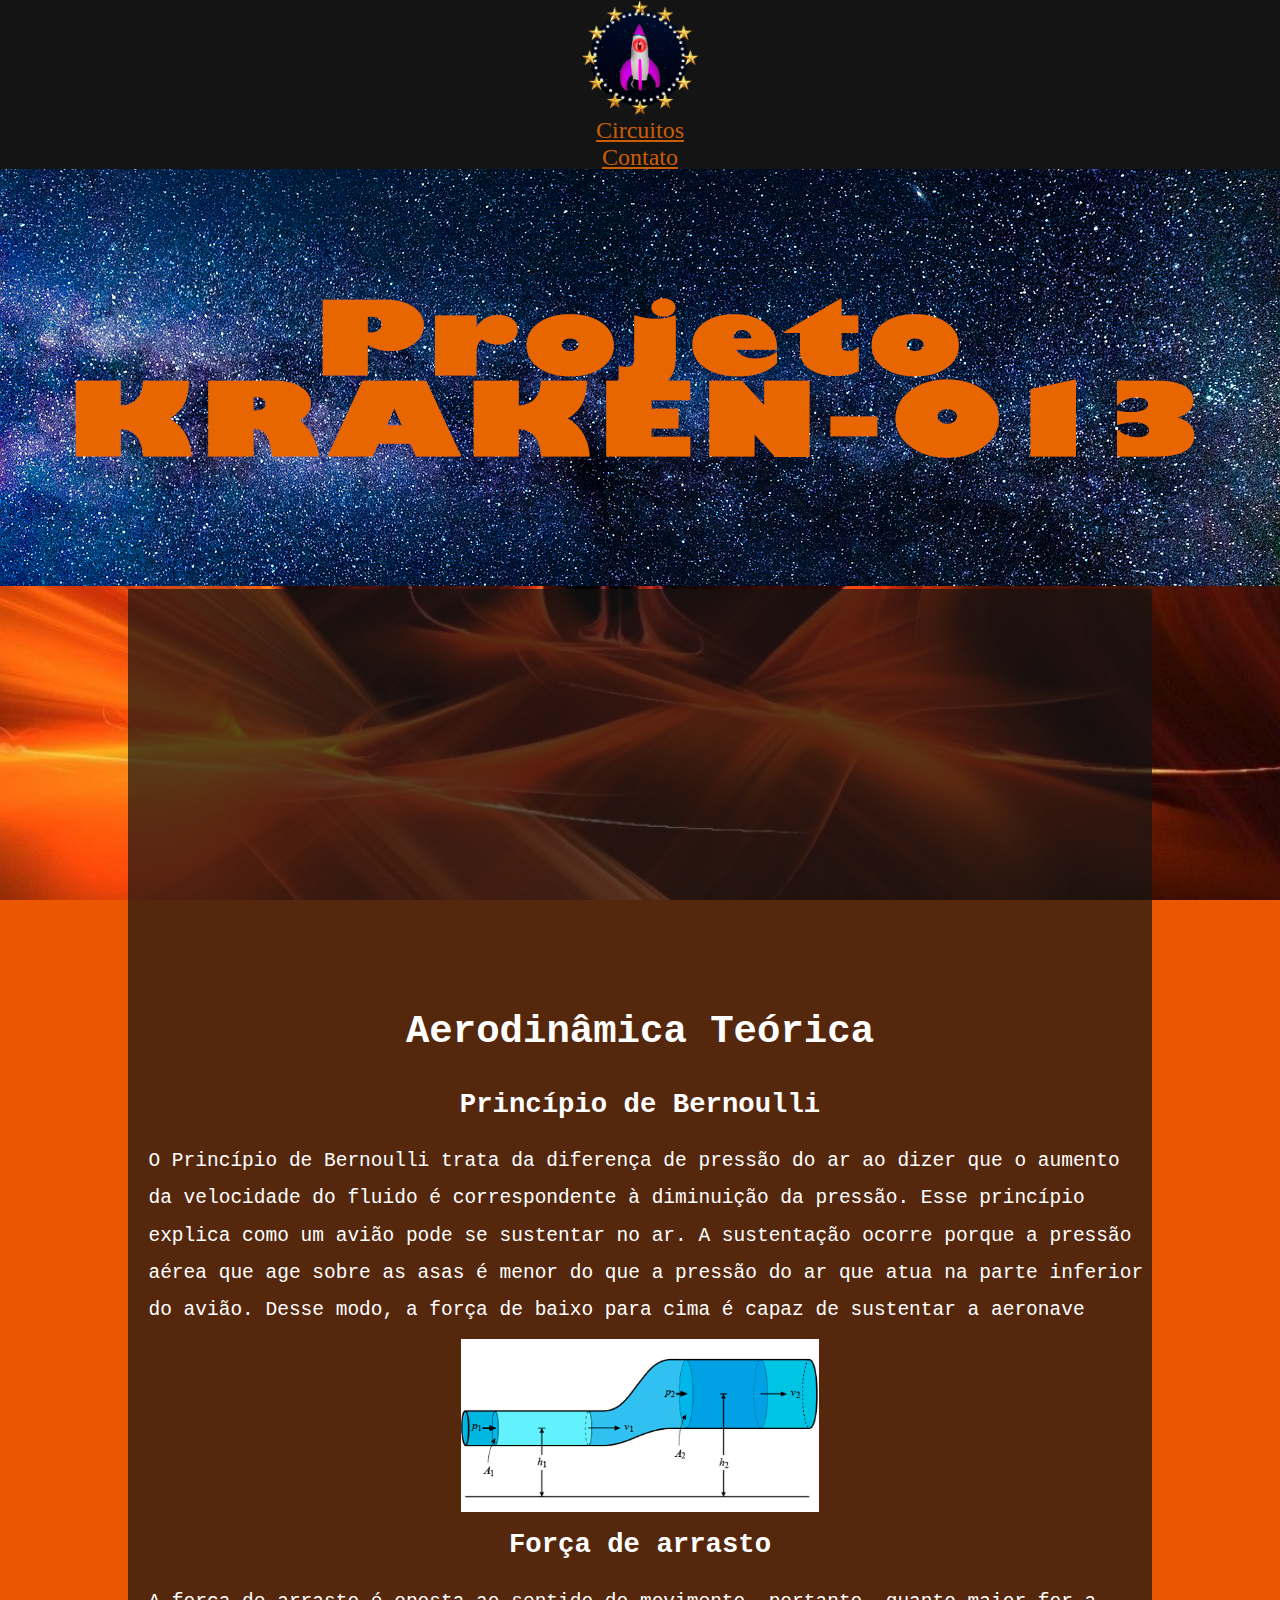
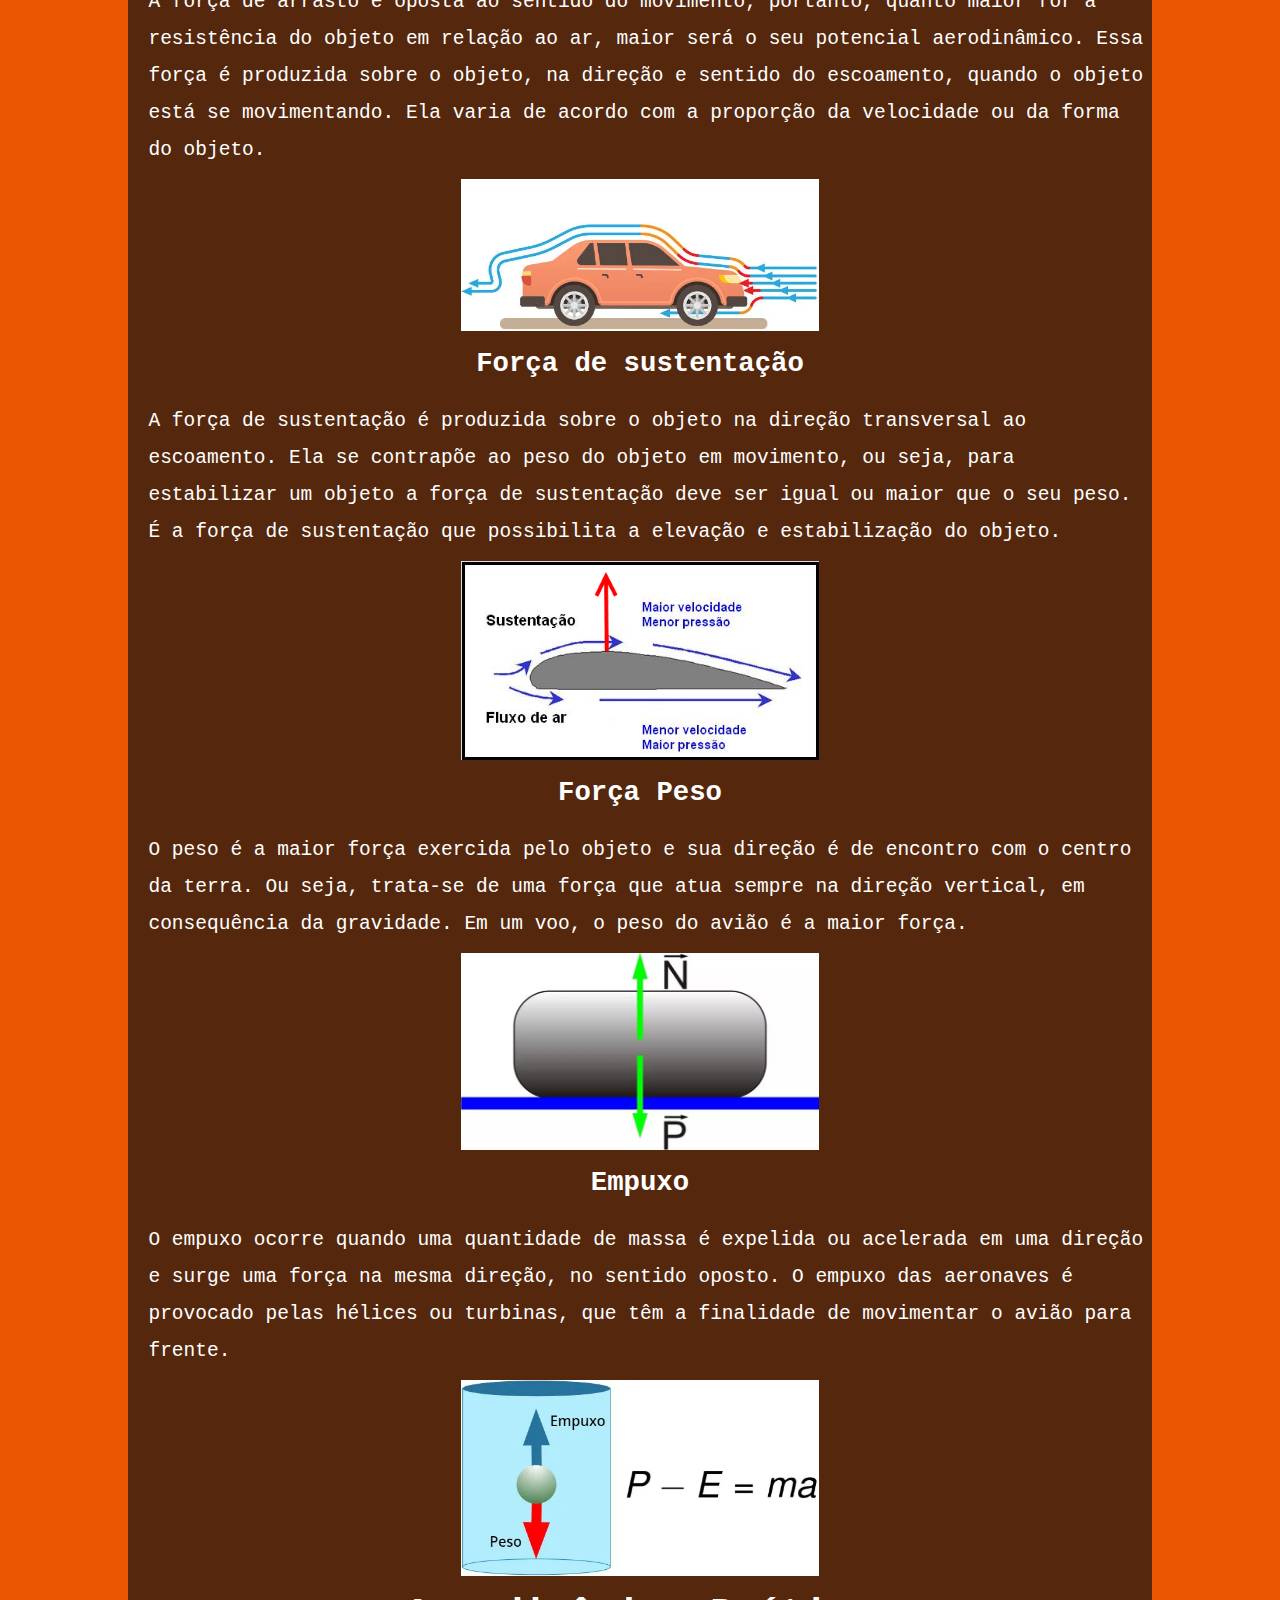
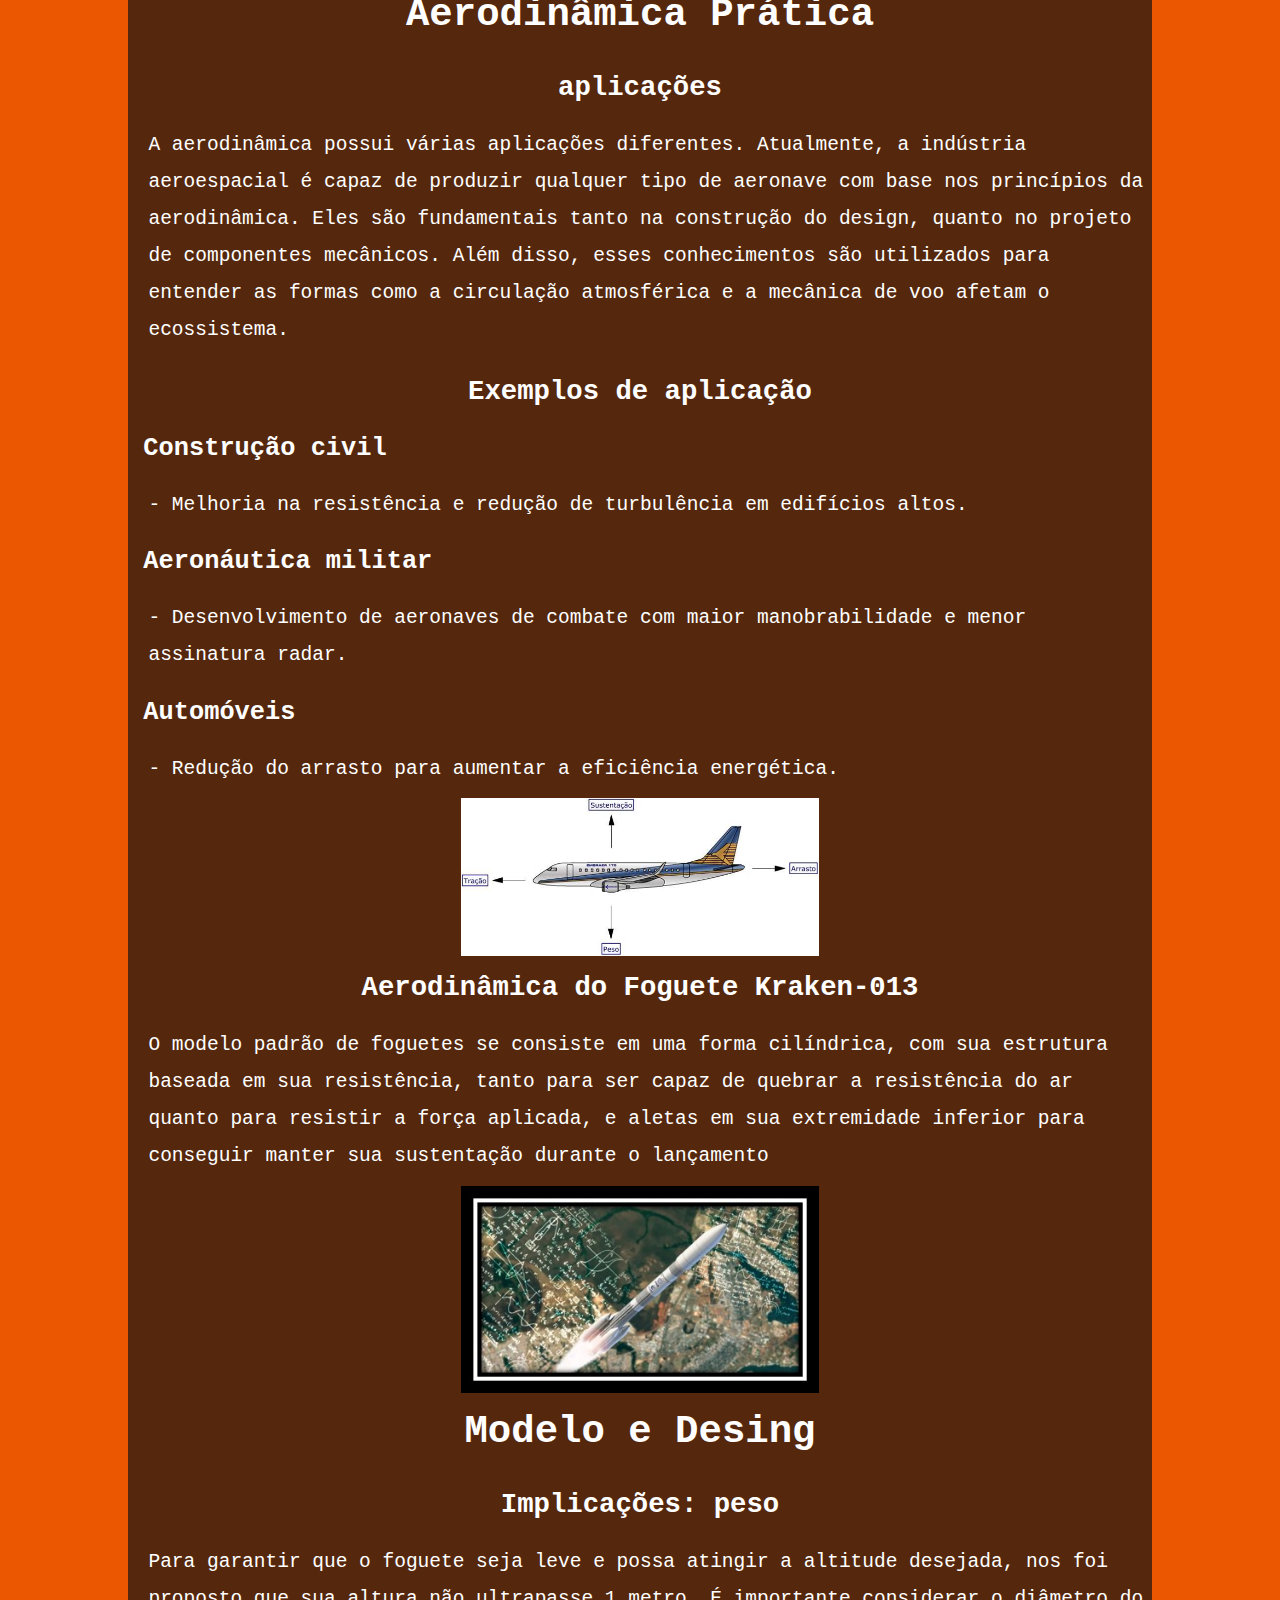
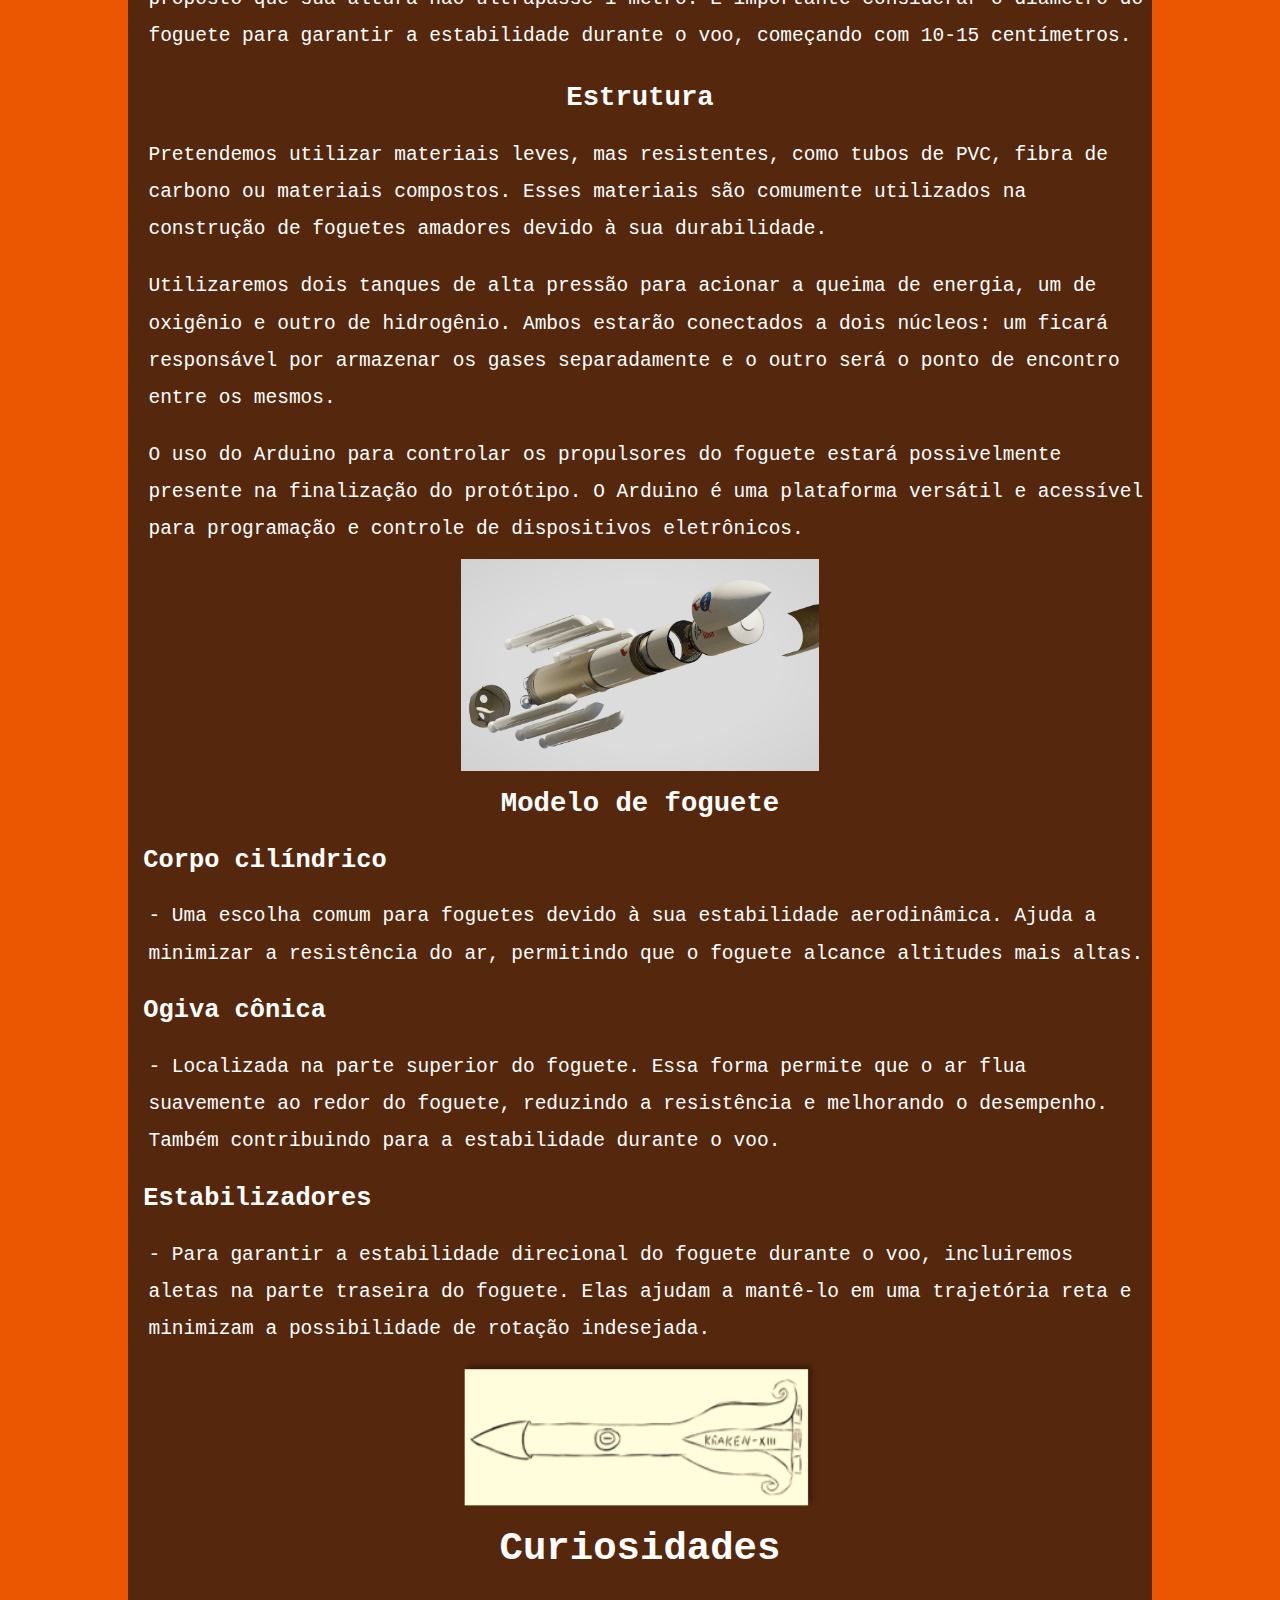
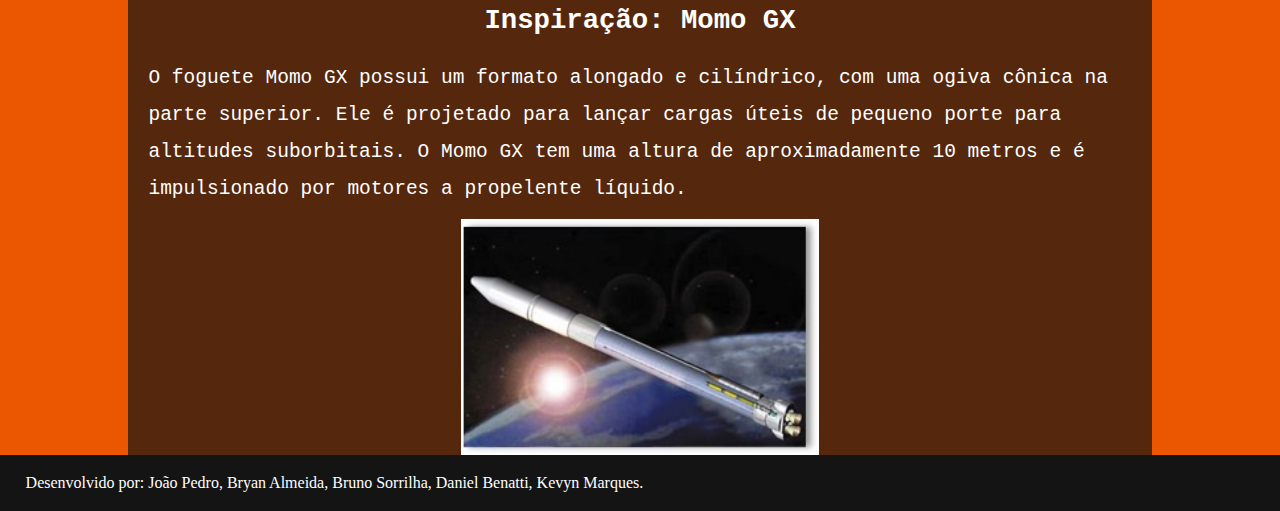
<file: index.html>
<!DOCTYPE html>
<html lang="pt-br">
<head>
    <meta charset="UTF-8">
    <meta name="viewport" content="width=device-width, initial-scale=1.0">
    <title>Kraken-013</title>
    <link rel="stylesheet" href="css/reset.css">
    <link rel="stylesheet" href="css/style.css">
    <link rel="shortcut icon" href="img/Logo.png" type="image/png">
</head>
<body>
    <header class="fixo">
        <div class="logo">
            <img class="logo" src="img/Logo.png" alt="logoHK">
        </div>
        <nav class="menu">
            <ul>
            <li><a href="circuitos.html">Circuitos</a></li> 
            <li><a href="contato.html">Contato</a></li>
            </ul>
        </nav>
    </header>
    <figure>
        <img class="banner" src="img/spacebackground.png" alt="banner">
    </figure>
    <div class="container">
        <iframe class="video" width="712" height="403" src="https://www.youtube.com/embed/55YF7HLcmr4" title="projeto krakken - PT1" frameborder="0" allow="accelerometer; autoplay; clipboard-write; encrypted-media; gyroscope; picture-in-picture; web-share" allowfullscreen></iframe>
        <h1 id="AT">Aerodinâmica Teórica</h1>

        <h2>Princípio de Bernoulli</h2>

        <p>O Princípio de Bernoulli trata da diferença de pressão do ar ao dizer que o aumento da velocidade do fluido é correspondente à diminuição da pressão. Esse princípio explica como um avião pode se sustentar no ar. A sustentação ocorre porque a pressão aérea que age sobre as asas é menor do que a pressão do ar que atua na parte inferior do avião. Desse modo, a força de baixo para cima é capaz de sustentar a aeronave</p>
        <img class="imagemcentro" src="img/bernoulli.png" alt="">

        <h2>Força de arrasto</h2>

        <p>A força de arrasto é oposta ao sentido do movimento, portanto, quanto maior for a resistência do objeto em relação ao ar, maior será o seu potencial aerodinâmico. Essa força é produzida sobre o objeto, na direção e sentido do escoamento, quando o objeto está se movimentando. Ela varia de acordo com a proporção da velocidade ou da forma do objeto.
        </p>
        <img class="imagemcentro" src="img/arrasto.webp" alt="">

        <h2>Força de sustentação</h2>

        <p>A força de sustentação é produzida sobre o objeto na direção transversal ao escoamento. Ela se contrapõe ao peso do objeto em movimento, ou seja, para estabilizar um objeto a força de sustentação deve ser igual ou maior que o seu peso. É a força de sustentação que possibilita a elevação e estabilização do objeto.
        </p>
        <img class="imagemcentro" src="img/sustentação.png" alt="">

        <h2>Força Peso</h2>

        <p>O peso é a maior força exercida pelo objeto e sua direção é de encontro com o centro da terra. Ou seja, trata-se de uma força que atua sempre na direção vertical, em consequência da gravidade. Em um voo, o peso do avião é a maior força.
        </p>
        <img class="imagemcentro" src="img/forca-peso-fisica.webp" alt="">

        <h2>Empuxo</h2>

        <p>O empuxo ocorre quando uma quantidade de massa é expelida ou acelerada em uma direção e surge uma força na mesma direção, no sentido oposto. O empuxo das aeronaves é provocado pelas hélices ou turbinas, que têm a finalidade de movimentar o avião para frente.
        </p>
        <img class="imagemcentro" src="img/peso-empuxo.webp" alt="">
    </div>
    <div class="container">
        <h1 id="AP">Aerodinâmica Prática</h1>

        <h2>aplicações</h2>
        <p>A aerodinâmica possui várias aplicações diferentes. Atualmente, a indústria aeroespacial é capaz de produzir qualquer tipo de aeronave com base nos princípios da aerodinâmica. Eles são fundamentais tanto na construção do design, quanto no projeto de componentes mecânicos. Além disso, esses conhecimentos são utilizados para entender as formas como a circulação atmosférica e a mecânica de voo afetam o ecossistema.
        </p>
        <h2>Exemplos de aplicação</h2>
        <h3>Construção civil</h3>
        <p> - Melhoria na resistência e redução de turbulência em edifícios altos.</p>
        <h3>Aeronáutica militar</h3>
        <p> - Desenvolvimento de aeronaves de combate com maior manobrabilidade e menor assinatura radar.</p>
        <h3>Automóveis</h3>
        <p> - Redução do arrasto para aumentar a eficiência energética.</p>
        <img class="imagemcentro" src="img/aviao.png" alt="">

        <h2>Aerodinâmica do Foguete Kraken-013</h2>
        <p>O modelo padrão de foguetes se consiste em uma forma cilíndrica, com sua estrutura baseada em sua resistência, tanto para ser capaz de quebrar a resistência do ar quanto para resistir a força aplicada, e aletas em sua extremidade inferior para conseguir manter sua sustentação durante o lançamento 
        </p>
        <img class="imagemcentro" src="img/foguete.jpg" alt="">
    </div>
    <div class="container">
        <h1 id="MD">Modelo e Desing</h1>
        <h2>Implicações: peso</h2>
        <p>Para garantir que o foguete seja leve e possa atingir a altitude desejada, nos foi proposto que sua altura não ultrapasse 1 metro. É importante considerar o diâmetro do foguete para garantir a estabilidade durante o voo, começando com 10-15 centímetros. </p>
        <h2>Estrutura</h2>
        <p>Pretendemos utilizar materiais leves, mas resistentes, como tubos de PVC, fibra de carbono ou materiais compostos. Esses materiais são comumente utilizados na construção de foguetes amadores devido à sua durabilidade.</p>
        <p>Utilizaremos dois tanques de alta pressão para acionar a queima de energia, um de oxigênio e outro de hidrogênio. Ambos estarão conectados a dois núcleos: um ficará responsável por armazenar os gases separadamente e o outro será o ponto de encontro entre os mesmos.</p>
        <p>O uso do Arduino para controlar os propulsores do foguete estará possivelmente presente na finalização do protótipo. 

        O Arduino é uma plataforma versátil e acessível para programação e controle de dispositivos eletrônicos.</p>
        <img class="imagemcentro" src="img/foguete2.jpg" alt="">
        <h2>Modelo de foguete</h2>
        <h3>Corpo cilíndrico</h3>
        <p> - Uma escolha comum para foguetes devido à sua estabilidade aerodinâmica. Ajuda a minimizar a resistência do ar, permitindo que o foguete alcance altitudes mais altas. </p>
        <h3>Ogiva cônica</h3>
        <p> - Localizada na parte superior do foguete. Essa forma permite que o ar flua suavemente ao redor do foguete, reduzindo a resistência e melhorando o desempenho. Também contribuindo para a estabilidade durante o voo. </p>
        <h3>Estabilizadores</h3>
        <p> - Para garantir a estabilidade direcional do foguete durante o voo, incluiremos aletas na parte traseira do foguete. Elas ajudam a mantê-lo em uma trajetória reta e minimizam a possibilidade de rotação indesejada. </p>
        <img class="imagemcentro" src="img/kraken013.png" alt="">
    </div>
    <div class="container">
        <h1 id="CU">Curiosidades</h1>
        <h2>Inspiração: Momo GX</h2>
        <p>O foguete Momo GX possui um formato alongado e cilíndrico, com uma ogiva cônica na parte superior. Ele é projetado para lançar cargas úteis de pequeno porte para altitudes suborbitais. O Momo GX tem uma altura de aproximadamente 10 metros e é impulsionado por motores a propelente líquido.</p>
        <img class="imagemcentro" src="img/momo.jpg" alt="">
    </div>
    <footer>
        <p>Desenvolvido por: João Pedro, Bryan Almeida, Bruno Sorrilha, Daniel Benatti, Kevyn Marques.
        </p>
    </footer>
</body>
</html>
</file>
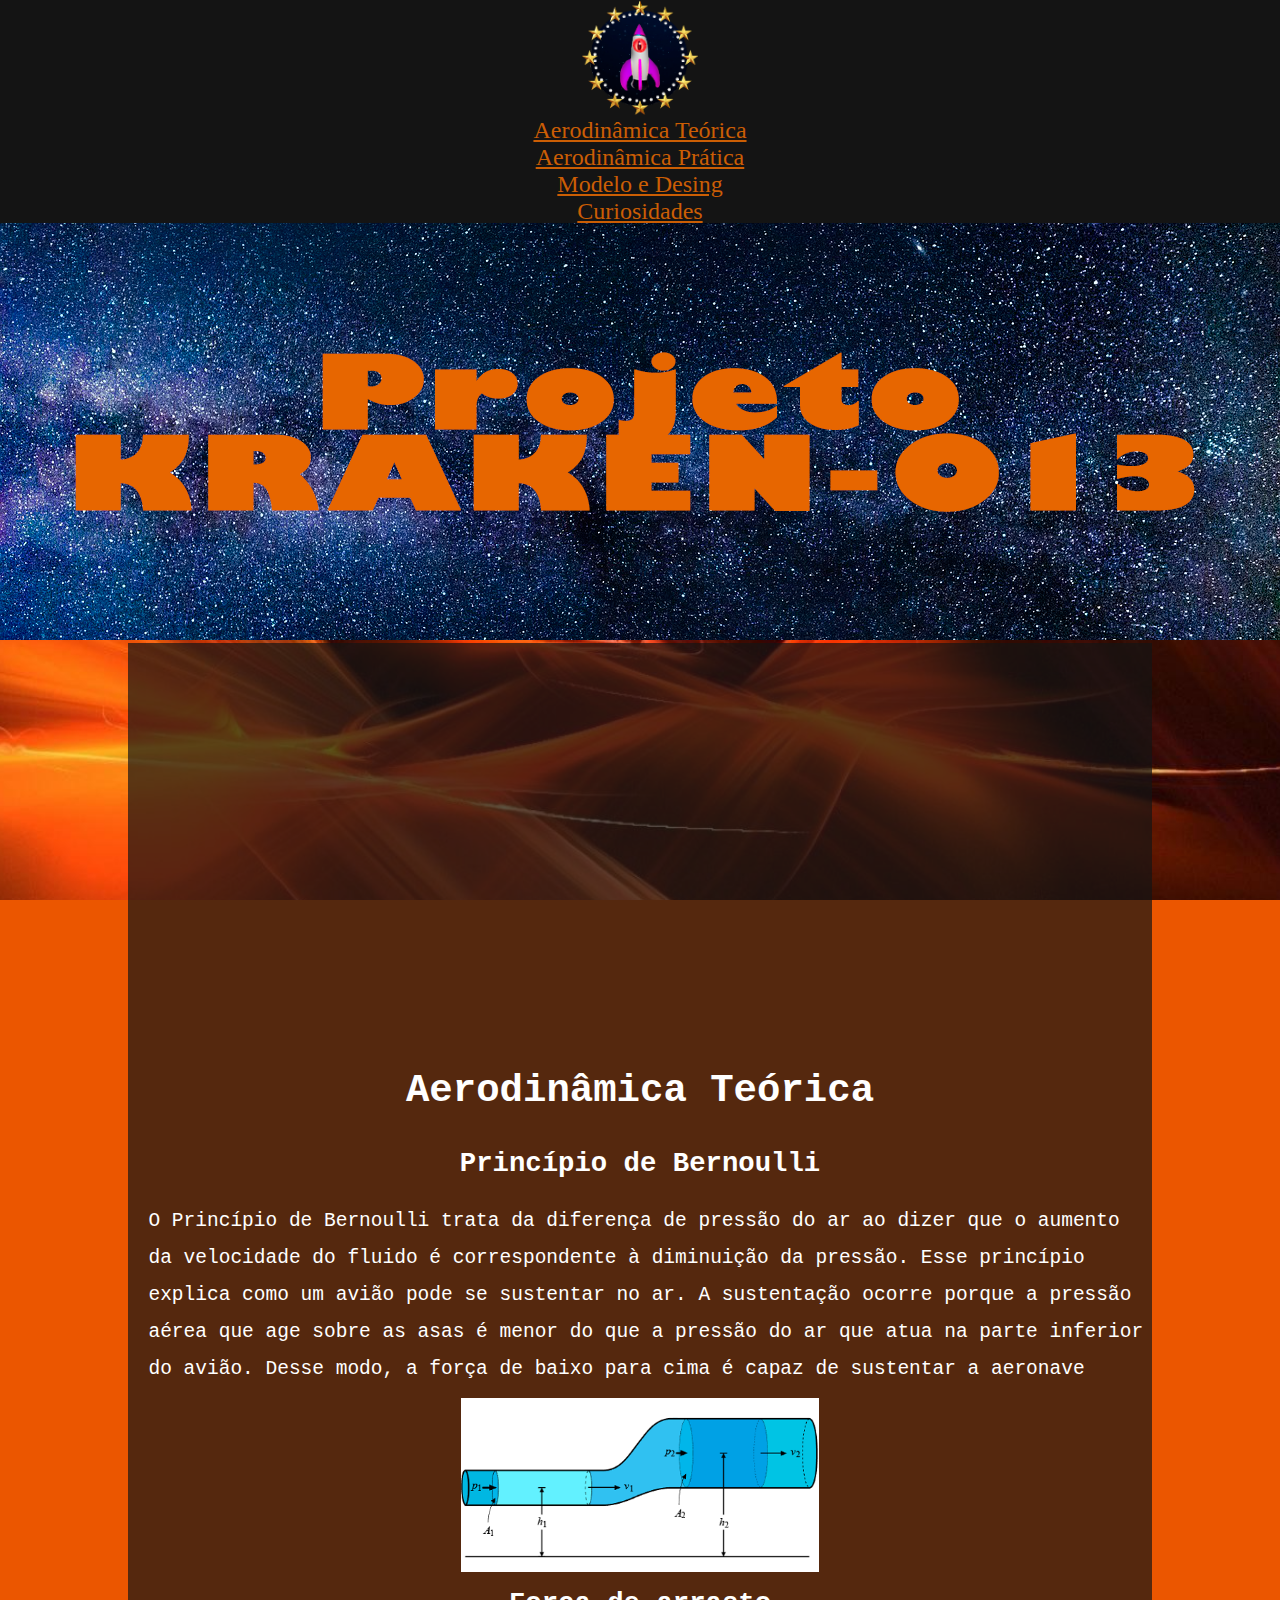
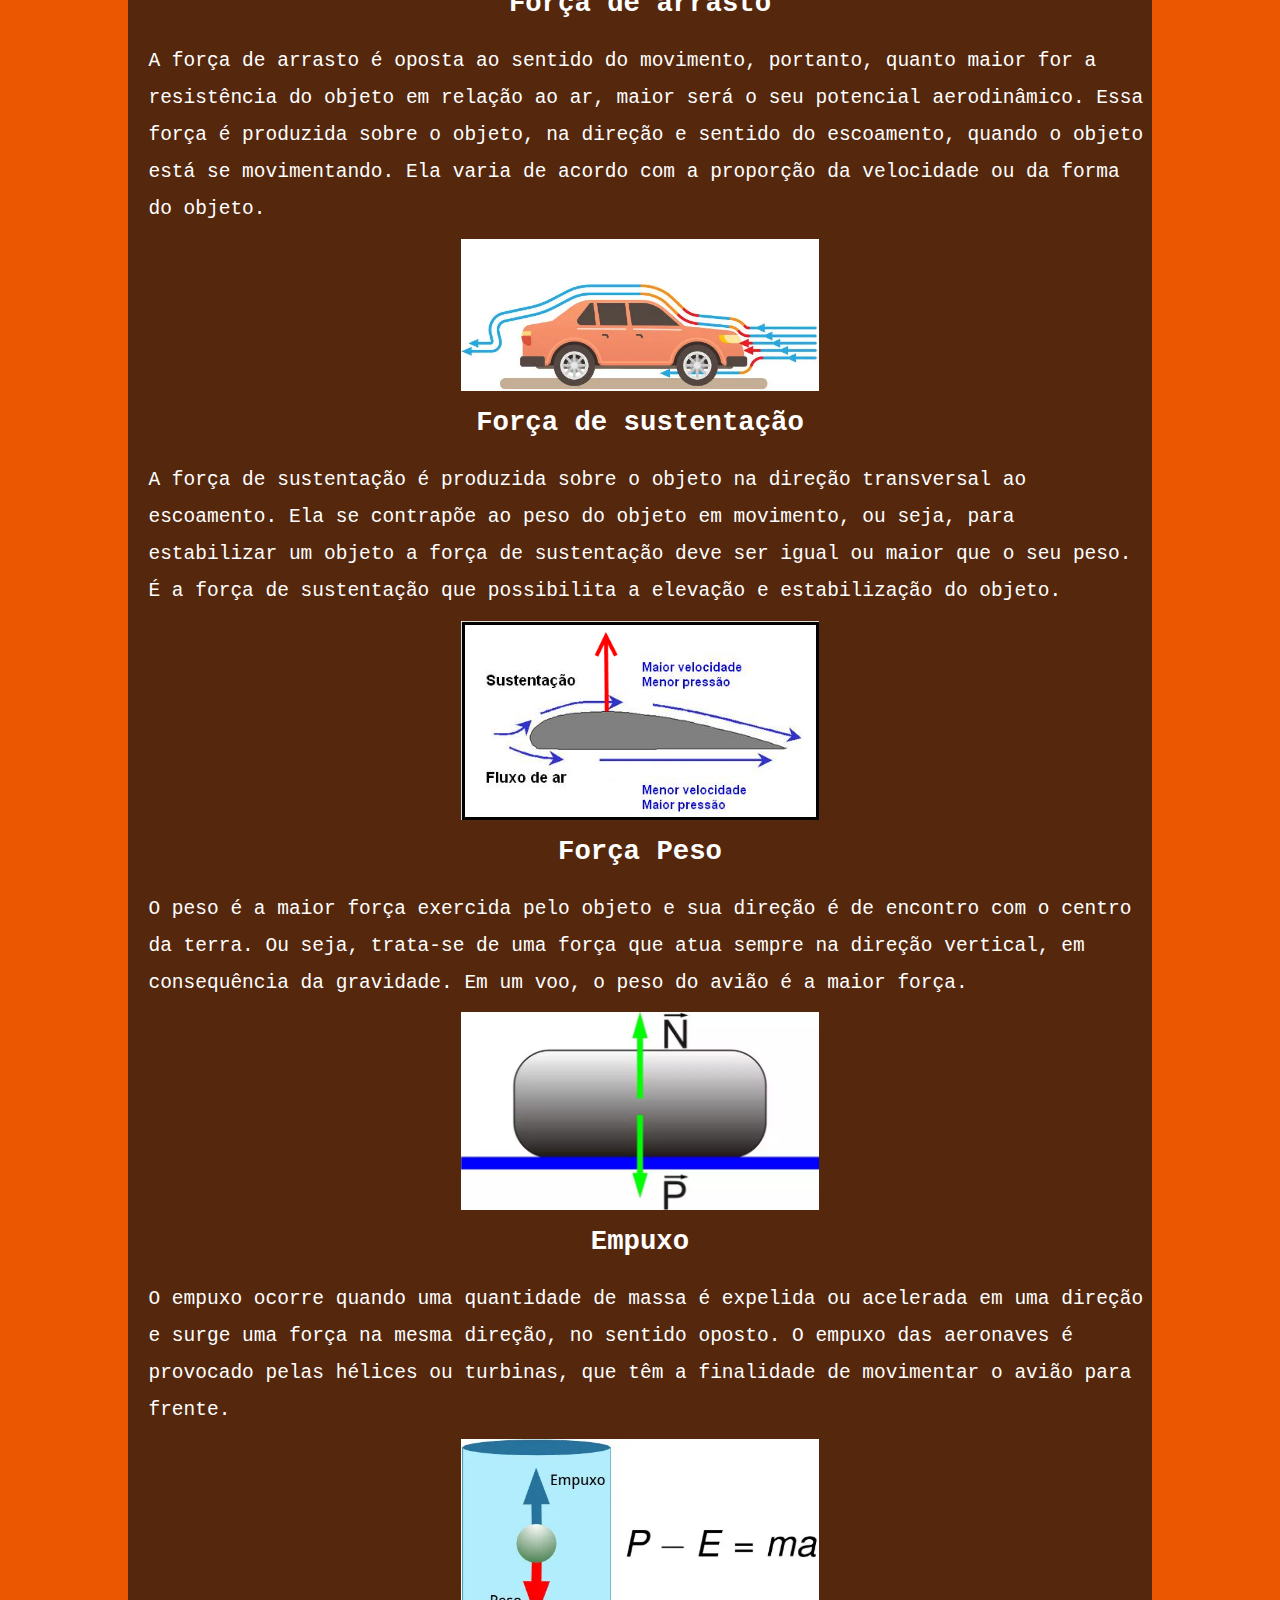
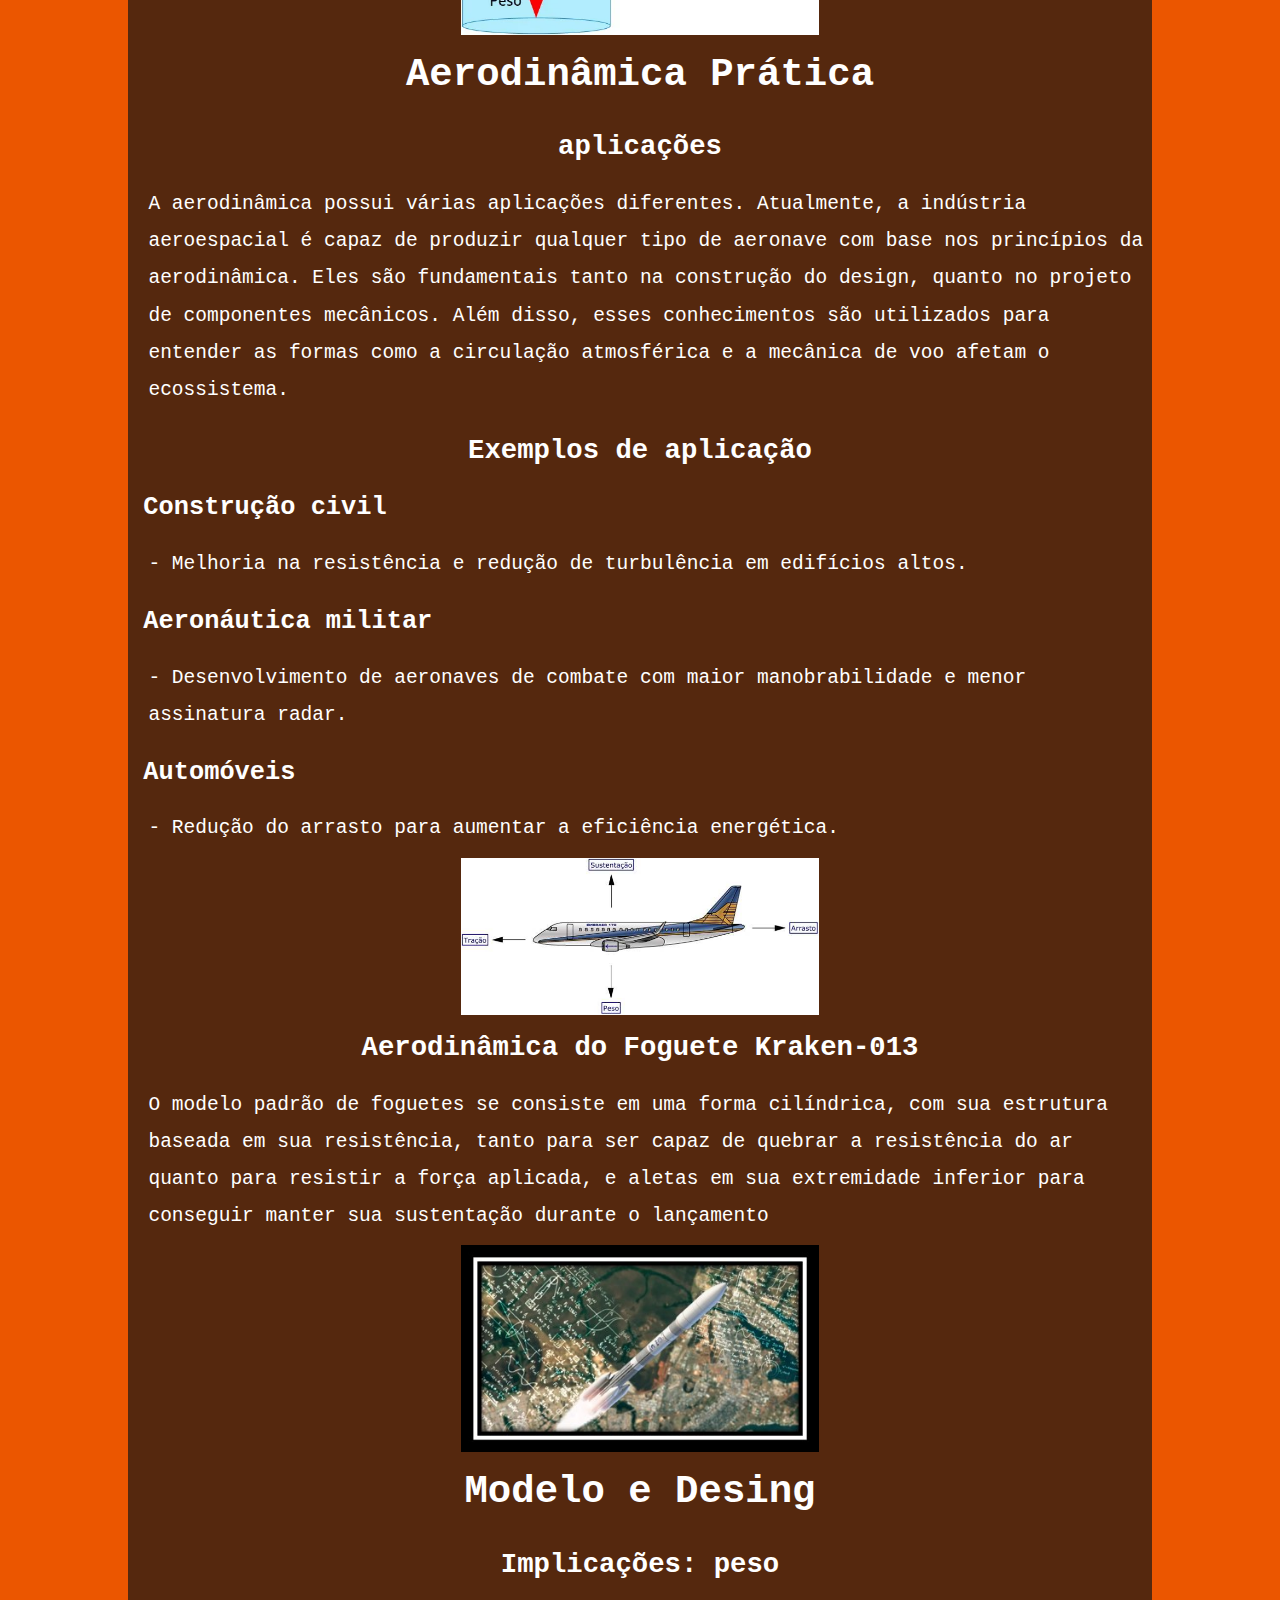
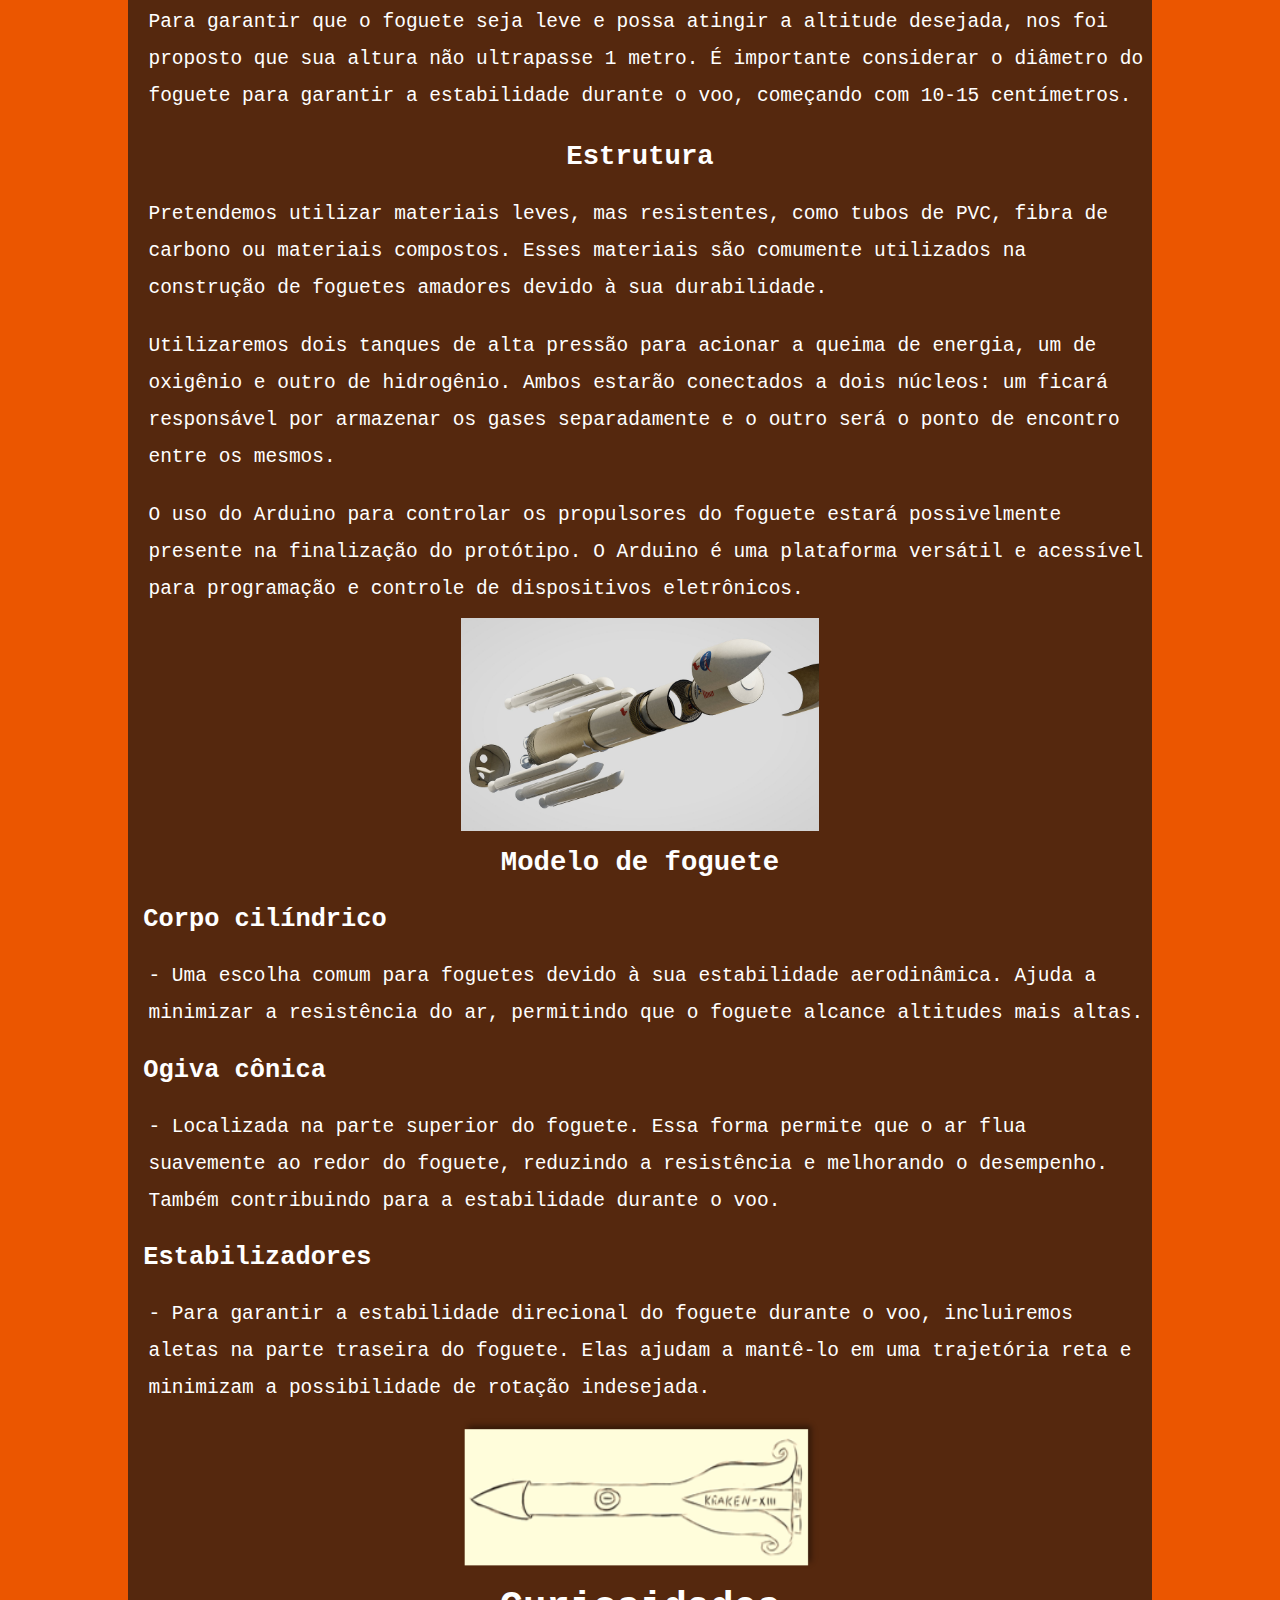
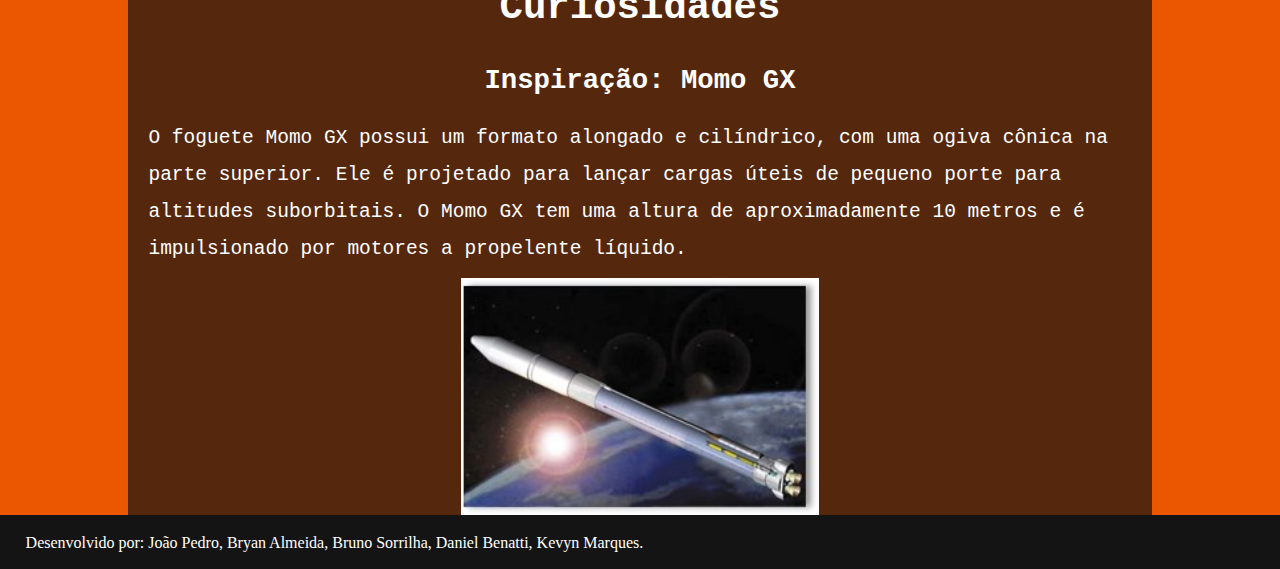
<file: Projeto_Kraken-013/index.html>
<!DOCTYPE html>
<html lang="pt-br">
<head>
    <meta charset="UTF-8">
    <meta name="viewport" content="width=device-width, initial-scale=1.0">
    <title>Kraken-013</title>
    <link rel="stylesheet" href="css/reset.css">
    <link rel="stylesheet" href="css/style.css">
    <link rel="shortcut icon" href="img/Logo.png" type="image/png">
</head>
<body>
    <header>
        <div class="logo">
            <img class="logo" src="img/Logo.png" alt="logoHK">
        </div>
        <nav>
            <ul>
              <li><a href="#AT">Aerodinâmica Teórica</a></li> 
              <li><a href="#AP">Aerodinâmica Prática</a></li>
              <li><a href="#MD">Modelo e Desing</a></li>
              <li><a href="#CU">Curiosidades</a></li>
            </ul>
        </nav>
    </header>
    <figure>
        <img class="banner" src="img/spacebackground.png" alt="banner">
    </figure>
    <div class="container">
        <iframe width="712" height="403" src="https://www.youtube.com/embed/55YF7HLcmr4" title="projeto krakken - PT1" frameborder="0" allow="accelerometer; autoplay; clipboard-write; encrypted-media; gyroscope; picture-in-picture; web-share" allowfullscreen></iframe>
        <h1 id="AT">Aerodinâmica Teórica</h1>

        <h2>Princípio de Bernoulli</h2>

        <p>O Princípio de Bernoulli trata da diferença de pressão do ar ao dizer que o aumento da velocidade do fluido é correspondente à diminuição da pressão. Esse princípio explica como um avião pode se sustentar no ar. A sustentação ocorre porque a pressão aérea que age sobre as asas é menor do que a pressão do ar que atua na parte inferior do avião. Desse modo, a força de baixo para cima é capaz de sustentar a aeronave</p>
        <img class="imagemcentro" src="img/bernoulli.png" alt="">

        <h2>Força de arrasto</h2>

        <p>A força de arrasto é oposta ao sentido do movimento, portanto, quanto maior for a resistência do objeto em relação ao ar, maior será o seu potencial aerodinâmico. Essa força é produzida sobre o objeto, na direção e sentido do escoamento, quando o objeto está se movimentando. Ela varia de acordo com a proporção da velocidade ou da forma do objeto.
        </p>
        <img class="imagemcentro" src="img/arrasto.webp" alt="">

        <h2>Força de sustentação</h2>

        <p>A força de sustentação é produzida sobre o objeto na direção transversal ao escoamento. Ela se contrapõe ao peso do objeto em movimento, ou seja, para estabilizar um objeto a força de sustentação deve ser igual ou maior que o seu peso. É a força de sustentação que possibilita a elevação e estabilização do objeto.
        </p>
        <img class="imagemcentro" src="img/sustentação.png" alt="">

        <h2>Força Peso</h2>

        <p>O peso é a maior força exercida pelo objeto e sua direção é de encontro com o centro da terra. Ou seja, trata-se de uma força que atua sempre na direção vertical, em consequência da gravidade. Em um voo, o peso do avião é a maior força.
        </p>
        <img class="imagemcentro" src="img/forca-peso-fisica.webp" alt="">

        <h2>Empuxo</h2>

        <p>O empuxo ocorre quando uma quantidade de massa é expelida ou acelerada em uma direção e surge uma força na mesma direção, no sentido oposto. O empuxo das aeronaves é provocado pelas hélices ou turbinas, que têm a finalidade de movimentar o avião para frente.
        </p>
        <img class="imagemcentro" src="img/peso-empuxo.webp" alt="">
    </div>
    <div class="container">
        <h1 id="AP">Aerodinâmica Prática</h1>

        <h2>aplicações</h2>
        <p>A aerodinâmica possui várias aplicações diferentes. Atualmente, a indústria aeroespacial é capaz de produzir qualquer tipo de aeronave com base nos princípios da aerodinâmica. Eles são fundamentais tanto na construção do design, quanto no projeto de componentes mecânicos. Além disso, esses conhecimentos são utilizados para entender as formas como a circulação atmosférica e a mecânica de voo afetam o ecossistema.
        </p>
        <h2>Exemplos de aplicação</h2>
        <h3>Construção civil</h3>
        <p> - Melhoria na resistência e redução de turbulência em edifícios altos.</p>
        <h3>Aeronáutica militar</h3>
        <p> - Desenvolvimento de aeronaves de combate com maior manobrabilidade e menor assinatura radar.</p>
        <h3>Automóveis</h3>
        <p> - Redução do arrasto para aumentar a eficiência energética.</p>
        <img class="imagemcentro" src="img/aviao.png" alt="">

        <h2>Aerodinâmica do Foguete Kraken-013</h2>
        <p>O modelo padrão de foguetes se consiste em uma forma cilíndrica, com sua estrutura baseada em sua resistência, tanto para ser capaz de quebrar a resistência do ar quanto para resistir a força aplicada, e aletas em sua extremidade inferior para conseguir manter sua sustentação durante o lançamento 
        </p>
        <img class="imagemcentro" src="img/foguete.jpg" alt="">
    </div>
    <div class="container">
        <h1 id="MD">Modelo e Desing</h1>
        <h2>Implicações: peso</h2>
        <p>Para garantir que o foguete seja leve e possa atingir a altitude desejada, nos foi proposto que sua altura não ultrapasse 1 metro. É importante considerar o diâmetro do foguete para garantir a estabilidade durante o voo, começando com 10-15 centímetros. </p>
        <h2>Estrutura</h2>
        <p>Pretendemos utilizar materiais leves, mas resistentes, como tubos de PVC, fibra de carbono ou materiais compostos. Esses materiais são comumente utilizados na construção de foguetes amadores devido à sua durabilidade.</p>
        <p>Utilizaremos dois tanques de alta pressão para acionar a queima de energia, um de oxigênio e outro de hidrogênio. Ambos estarão conectados a dois núcleos: um ficará responsável por armazenar os gases separadamente e o outro será o ponto de encontro entre os mesmos.</p>
        <p>O uso do Arduino para controlar os propulsores do foguete estará possivelmente presente na finalização do protótipo. 

        O Arduino é uma plataforma versátil e acessível para programação e controle de dispositivos eletrônicos.</p>
        <img class="imagemcentro" src="img/foguete2.jpg" alt="">
        <h2>Modelo de foguete</h2>
        <h3>Corpo cilíndrico</h3>
        <p> - Uma escolha comum para foguetes devido à sua estabilidade aerodinâmica. Ajuda a minimizar a resistência do ar, permitindo que o foguete alcance altitudes mais altas. </p>
        <h3>Ogiva cônica</h3>
        <p> - Localizada na parte superior do foguete. Essa forma permite que o ar flua suavemente ao redor do foguete, reduzindo a resistência e melhorando o desempenho. Também contribuindo para a estabilidade durante o voo. </p>
        <h3>Estabilizadores</h3>
        <p> - Para garantir a estabilidade direcional do foguete durante o voo, incluiremos aletas na parte traseira do foguete. Elas ajudam a mantê-lo em uma trajetória reta e minimizam a possibilidade de rotação indesejada. </p>
        <img class="imagemcentro" src="img/kraken013.png" alt="">
    </div>
    <div class="container">
        <h1 id="CU">Curiosidades</h1>
        <h2>Inspiração: Momo GX</h2>
        <p>O foguete Momo GX possui um formato alongado e cilíndrico, com uma ogiva cônica na parte superior. Ele é projetado para lançar cargas úteis de pequeno porte para altitudes suborbitais. O Momo GX tem uma altura de aproximadamente 10 metros e é impulsionado por motores a propelente líquido.</p>
        <img class="imagemcentro" src="img/momo.jpg" alt="">
    </div>
    <footer>
        <p>Desenvolvido por: João Pedro, Bryan Almeida, Bruno Sorrilha, Daniel Benatti, Kevyn Marques.
        </p>
    </footer>
</body>
</html>
</file>
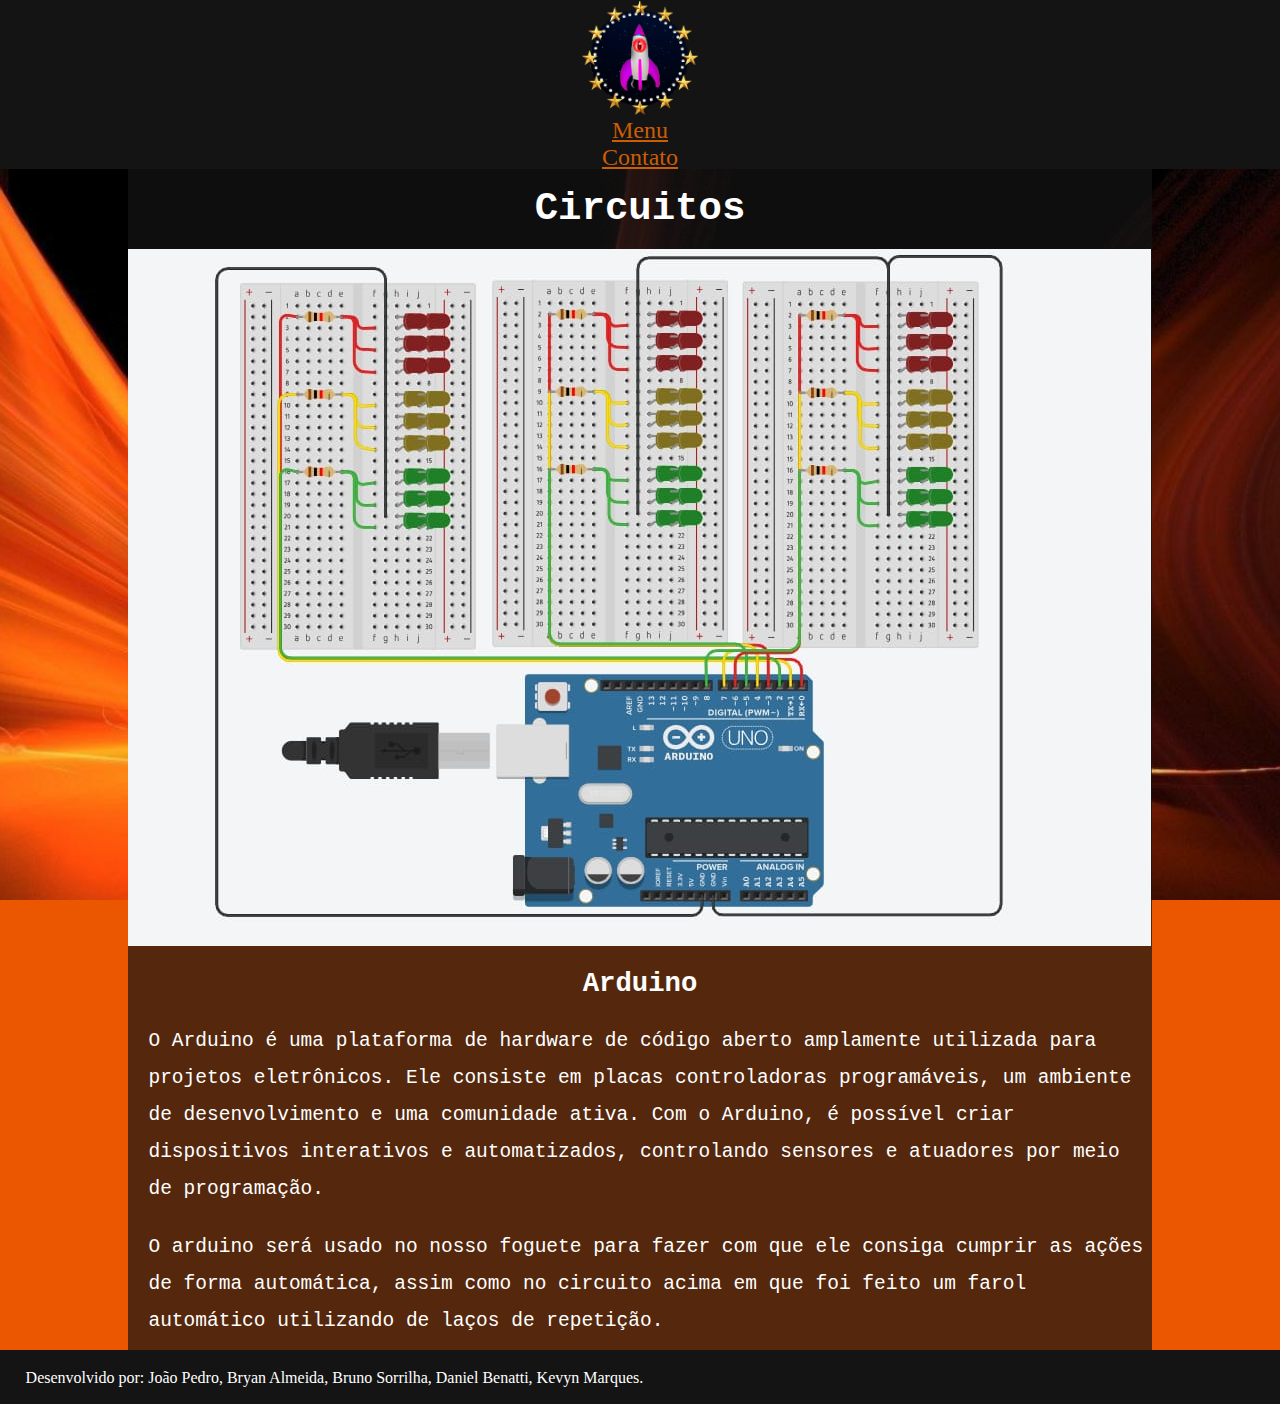
<file: circuitos.html>
<!DOCTYPE html>
<html lang="pt-br">
    <head>
        <meta charset="UTF-8">
        <meta name="viewport" content="width=device-width, initial-scale=1.0">
        <title>Kraken-013</title>
        <link rel="stylesheet" href="css/reset.css">
        <link rel="stylesheet" href="css/style.css">
        <link rel="shortcut icon" href="img/Logo.png" type="image/png">
    </head>
    <body>
        <header class="fixo">
            <div class="logo">
                <img class="logo" src="img/Logo.png" alt="logoHK">
            </div>
            <nav class="menu">
                <ul>
                <li><a href="index.html">Menu</a></li> 
                <li><a href="contato.html">Contato</a></li>
                </ul>
            </nav>
        </header>
        <div class="container descer">

            <h1>Circuitos</h1>

            <img class="arduino" src="img/circuito.jpg" alt="circuito">

            <h2>Arduino</h2>
            <p>O Arduino é uma plataforma de hardware de código aberto amplamente utilizada para projetos eletrônicos. Ele consiste em placas controladoras programáveis, um ambiente de desenvolvimento e uma comunidade ativa. Com o Arduino, é possível criar dispositivos interativos e automatizados, controlando sensores e atuadores por meio de programação.</p>
            <p>O arduino será usado no nosso foguete para fazer com que ele consiga cumprir as ações de forma automática, assim como no circuito acima em que foi feito um farol automático utilizando de laços de repetição.</p>
        </div>
        <footer>
            <p>Desenvolvido por: João Pedro, Bryan Almeida, Bruno Sorrilha, Daniel Benatti, Kevyn Marques.
            </p>
        </footer>
    </body>
    </body>
</html>
</file>
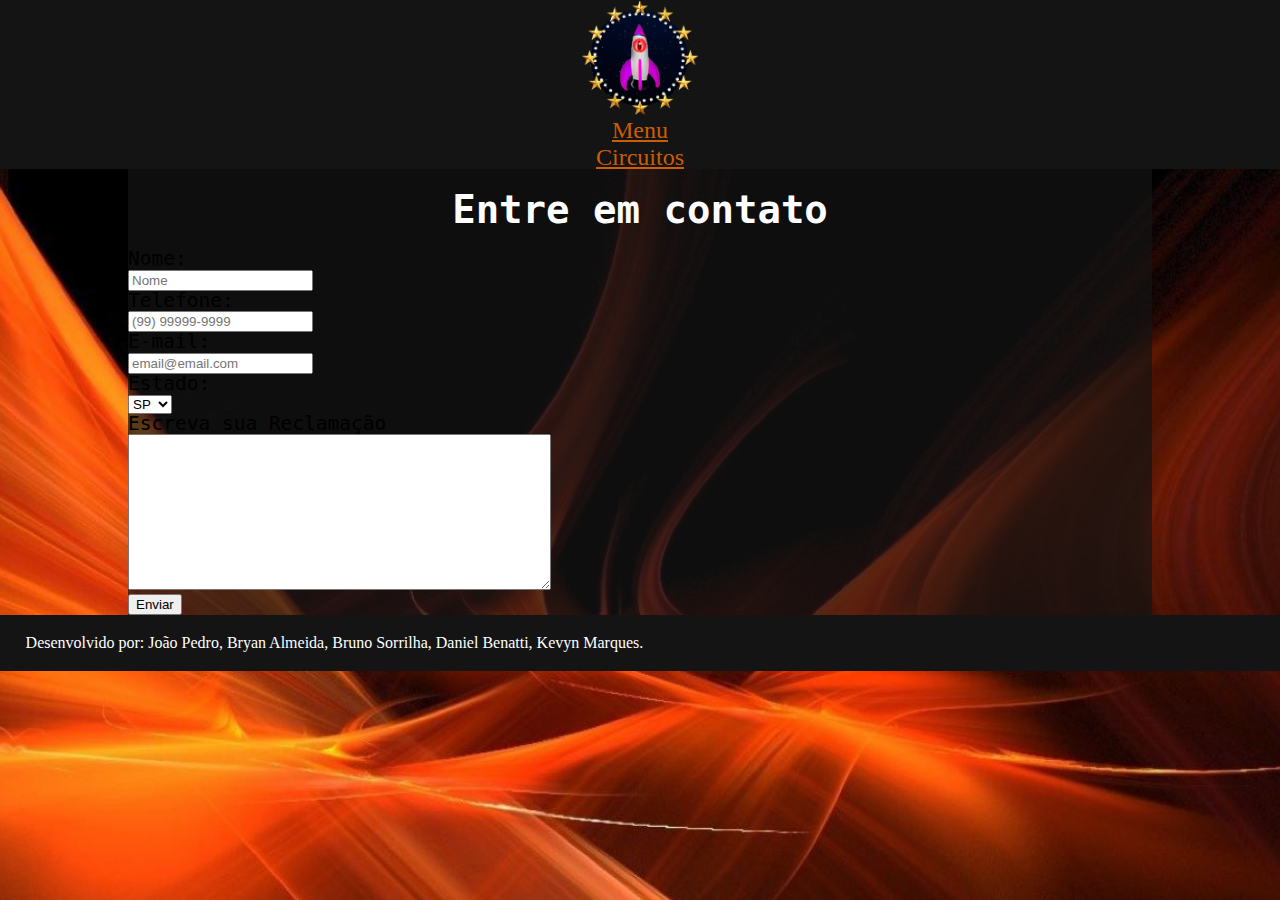
<file: contato.html>
<!DOCTYPE html>
<html lang="pt-br">
    <head>
        <meta charset="UTF-8">
        <meta name="viewport" content="width=device-width, initial-scale=1.0">
        <title>Kraken-013</title>
        <link rel="stylesheet" href="css/reset.css">
        <link rel="stylesheet" href="css/style.css">
        <link rel="shortcut icon" href="img/Logo.png" type="image/png">
    </head>
    <body>
        <header class="fixo">
            <div class="logo">
                <img class="logo" src="img/Logo.png" alt="logoHK">
            </div>
            <nav class="menu">
                <ul>
                <li><a href="index.html">Menu</a></li> 
                <li><a href="circuitos.html">Circuitos</a></li>
                </ul>
            </nav>
        </header>
        <div class="container descer">
            <section>
                <h1>Entre em contato</h1>
                <div class="borda_form">
                    <form action="#">
                        <div class="row">
                            <div class="col-25">
                                <label for="#">Nome: </label>
                            </div>
                            <div class="col-75">
                                <input type="text" name="#" id="#" placeholder="Nome">  
                            </div>
                        </div>
                        <div class="row">
                            <div class="col-25">
                                <label for="#">Telefone: </label>
                            </div>
                            <div class="col-75">
                                <input type="tel" name="#" id="#" placeholder="(99) 99999-9999">
                            </div>
                        </div>
                        <div class="row">
                            <div class="col-25">
                                <label for="#">E-mail: </label>
                            </div>
                            <div class="col-75">
                                <input type="email" name="#" id="#" placeholder="email@email.com">
                            </div>
                        </div>
                        <div class="row">
                            <div class="col-25">
                                <label for="#">Estado: </label> 
                            </div>
                            <div class="col-75">
                                <select name="" id="">
                                    <option value="sp">SP</option>
                                    <option value="rj">RJ</option>
                                    <option value="ba">BA</option>
                                    <option value="mg">MG</option>
                                    <option value="ce">CE</option>
                                </select>
                            </div>
                        </div>
                        <div class="row">
                            <div class="col-25">
                                <label for="#">Escreva sua Reclamação</label>  
                            </div>
                            <div class="col-75">
                                <textarea name="#" id="#" cols="50" rows="10"></textarea>
                            </div>
                        </div>
                        <div class="row botaoform">
                            <input type="submit" value="Enviar">                        
                        </div>
                    </form>
                </div>
                

            </section>
        </div>
        <footer>
            <p>Desenvolvido por: João Pedro, Bryan Almeida, Bruno Sorrilha, Daniel Benatti, Kevyn Marques.
            </p>
        </footer>
    </body>
</html>
</file>
<file: css/style.css>
html{
    scroll-behavior: smooth;
}
  
 body {
    background-color: #eb5600;
 }
  
  @media only screen and (min-device-width: 1200px) {
    body{
      background-image: url(../img/background.jpg);
      background-position: center;
      background-attachment: fixed;
      background-size: 157%;
      
    }
  }

  header{
    width: 100%;
    background-color: rgb(20, 20, 20);
  }

  .logo{
    text-align: center;
    color: aliceblue;
    width: 30%;
    display: block;
    margin: auto; 
  }
  
  nav{
    text-align: center;
    color: aliceblue;
    font-size: 1.5em;
  }

  .container{
    background-color:rgba(20, 20, 20, 0.699);
    width: 80%;
    margin: auto;
    font-family: monospace;
    font-size: 150%;
  }
  
  footer{
    background-color: rgba(20, 20, 20);
    width: 100%;
  }

  a:link {
    color: rgba(255, 115, 0, 0.781);
    background-color: transparent;
    text-decoration: underline;
  }
  
  a:visited {
    color: rgb(255, 115, 0, 0.781);
    background-color: transparent;
    text-decoration: none;
  }
  
a:hover {
    color: rgb(0, 255, 242);
    background-color: transparent;
    text-decoration: underline;
}
  
 a:active {
    color: rgb(255, 255, 255);
    background-color: transparent;
    text-decoration: underline;
}

li{
    padding-top: 3px;
}

.banner{
    width: 100%;
    height: 30%;
}

h1{
    font-weight: bold;
    color: rgb(255, 255, 255);
    text-align: center;
    font-size: 200%;
    padding-top: 2%;
    padding-bottom: 2%}

p{
    color: white;
    line-height: 1.9em;
    padding-left: 2%;
    padding-top: 1%;
    padding-bottom: 1%;
}

h2{
  font-weight: bold;
  text-align: center;
  font-size: 140%;
  padding-top: 1.8%;
  padding-bottom: 1.5%;
  color: white;
}

.imagemcentro{
    width: 35%;
    display: block;
    margin: auto;
}

h3{
    font-size: 130%;
    padding-top: 1.5%;
    padding-bottom: 1.5%;
    color: white;
    padding-left: 1.5%;
    font-weight: bold;
  }

.video{
padding-left: 10%;
margin: auto;
display: block;
}
</file>
<file: Projeto_Kraken-013/css/style.css>
html{
    scroll-behavior: smooth;
}
  
 body {
    background-color: #eb5600;
 }
  
  @media only screen and (min-device-width: 1200px) {
    body{
      background-image: url(../img/background.jpg);
      background-position: center;
      background-attachment: fixed;
      background-size: 157%;
      
    }
  }

  header{
    width: 100%;
    background-color: rgb(20, 20, 20);
  }

  .logo{
    text-align: center;
    color: aliceblue;
    width: 30%;
    display: block;
    margin: auto; 
  }
  
  nav{
    text-align: center;
    color: aliceblue;
    font-size: 1.5em;
  }

  .container{
    background-color:rgba(20, 20, 20, 0.699);
    width: 80%;
    margin: auto;
    font-family: monospace;
    font-size: 150%;
  }
  
  footer{
    background-color: rgba(20, 20, 20);
    width: 100%;
  }

  a:link {
    color: rgba(255, 115, 0, 0.781);
    background-color: transparent;
    text-decoration: underline;
  }
  
  a:visited {
    color: rgb(255, 115, 0, 0.781);
    background-color: transparent;
    text-decoration: none;
  }
  
a:hover {
    color: rgb(0, 255, 242);
    background-color: transparent;
    text-decoration: underline;
}
  
 a:active {
    color: rgb(255, 255, 255);
    background-color: transparent;
    text-decoration: underline;
}

li{
    padding-top: 3px;
}

.banner{
    width: 100%;
    height: 30%;
}

h1{
    font-weight: bold;
    color: rgb(255, 255, 255);
    text-align: center;
    font-size: 200%;
    padding-top: 2%;
    padding-bottom: 2%}

p{
    color: white;
    line-height: 1.9em;
    padding-left: 2%;
    padding-top: 1%;
    padding-bottom: 1%;
}

h2{
  font-weight: bold;
  text-align: center;
  font-size: 140%;
  padding-top: 1.8%;
  padding-bottom: 1.5%;
  color: white;
}

.imagemcentro{
    width: 35%;
    display: block;
    margin: auto;
}

h3{
    font-size: 130%;
    padding-top: 1.5%;
    padding-bottom: 1.5%;
    color: white;
    padding-left: 1.5%;
    font-weight: bold;
  }
</file>
